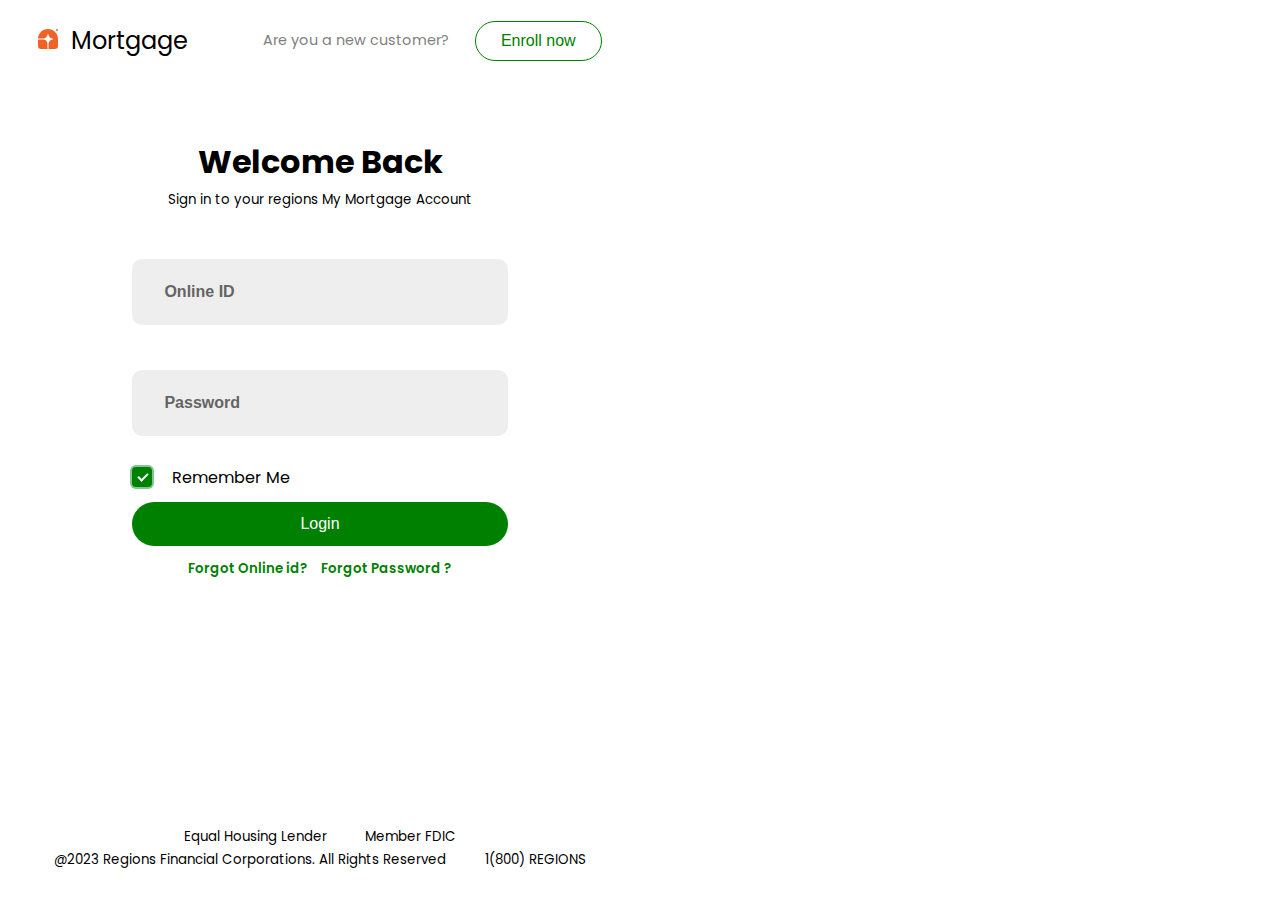
<file: index.html>
<!DOCTYPE html>
<html lang="en">
  <head>
    <meta charset="UTF-8" />
    <meta name="viewport" content="width=device-width, initial-scale=1.0" />
    <title>Document</title>
    <link rel="stylesheet" href="style.css" />

    <!-- HAVEN'T USE ANY CSS FRAMEWORKS  -->
    <!-- ITS A PURE CSS  -->
  </head>
  <body class="poppins-regular w-full h-full">
    <main class="min-h-screen">
      <div class="leftMain w-full h-full">
        <div class="navLeft w-full">
          <div class="navLeftV1">
            <div class="icon">
              <svg
                xmlns="http://www.w3.org/2000/svg"
                width="20"
                height="20"
                fill="none"
                viewBox="0 0 40 40"
              >
                <path
                  fill="#F06225"
                  d="M20 0c11.046 0 20 8.954 20 20v14a6 6 0 0 1-6 6H21v-8.774c0-2.002.122-4.076 1.172-5.78a10 10 0 0 1 6.904-4.627l.383-.062a.8.8 0 0 0 0-1.514l-.383-.062a10 10 0 0 1-8.257-8.257l-.062-.383a.8.8 0 0 0-1.514 0l-.062.383a9.999 9.999 0 0 1-4.627 6.904C12.85 18.878 10.776 19 8.774 19H.024C.547 8.419 9.29 0 20 0Z"
                ></path>
                <path
                  fill="#F06225"
                  d="M0 21h8.774c2.002 0 4.076.122 5.78 1.172a10.02 10.02 0 0 1 3.274 3.274C18.878 27.15 19 29.224 19 31.226V40H6a6 6 0 0 1-6-6V21ZM40 2a2 2 0 1 1-4 0 2 2 0 0 1 4 0Z"
                ></path>
              </svg>
            </div>
            <p class="title">Mortgage</p>
          </div>
          <div class="navLeftV2">
            <small class="navLeftV2Items">Are you a new customer?</small>
            <button class="navLeftV2Items">Enroll now</button>
          </div>
        </div>
        <div class="formLeft w-full h-full">
          <div class="formBox">
            <div class="formHeading">
              <h1>Welcome Back</h1>
              <small>Sign in to your regions My Mortgage Account </small>
            </div>
            <div class="formBody">
              <div class="inputGroup">
                <input autocomplete="off" required="" type="text" />
                <label for="name">Online ID</label>
              </div>
              <div class="inputGroup">
                <input autocomplete="off" required="" type="text" />
                <label for="name">Password</label>
              </div>
              <div class="checkBox">
                <label class="container">
                  <div class="">
                    <input checked="checked" type="checkbox" id="checkbox" />
                    <label for="checkbox"></label>
                    <div class="checkmark"></div>
                  </div>
                  <div class="">
                    <p>Remember Me</p>
                  </div>
                </label>
              </div>
              <div class="btn">
                <button onclick="scaleImage()">Login</button>
              </div>

              <div class="forgotSection">
                <small>Forgot Online id?</small>
                <small>Forgot Password ?</small>
              </div>
            </div>
            <div class="formFooter"></div>
          </div>
        </div>
        <footer class="footer w-full">
          <div class="footerV1">
            <small>Equal Housing Lender</small>
            <small>Member FDIC</small>
          </div>
          <div class="footerV2">
            <small
              >@2023 Regions Financial Corporations. All Rights Reserved</small
            >
            <small>1(800) REGIONS</small>
          </div>
        </footer>
      </div>
      <div class="rightMain w-full h-full">
        <div class="imgDiv"></div>
      </div>
    </main>
  </body>
  <script src="/script.js"></script>
</html>
</file>
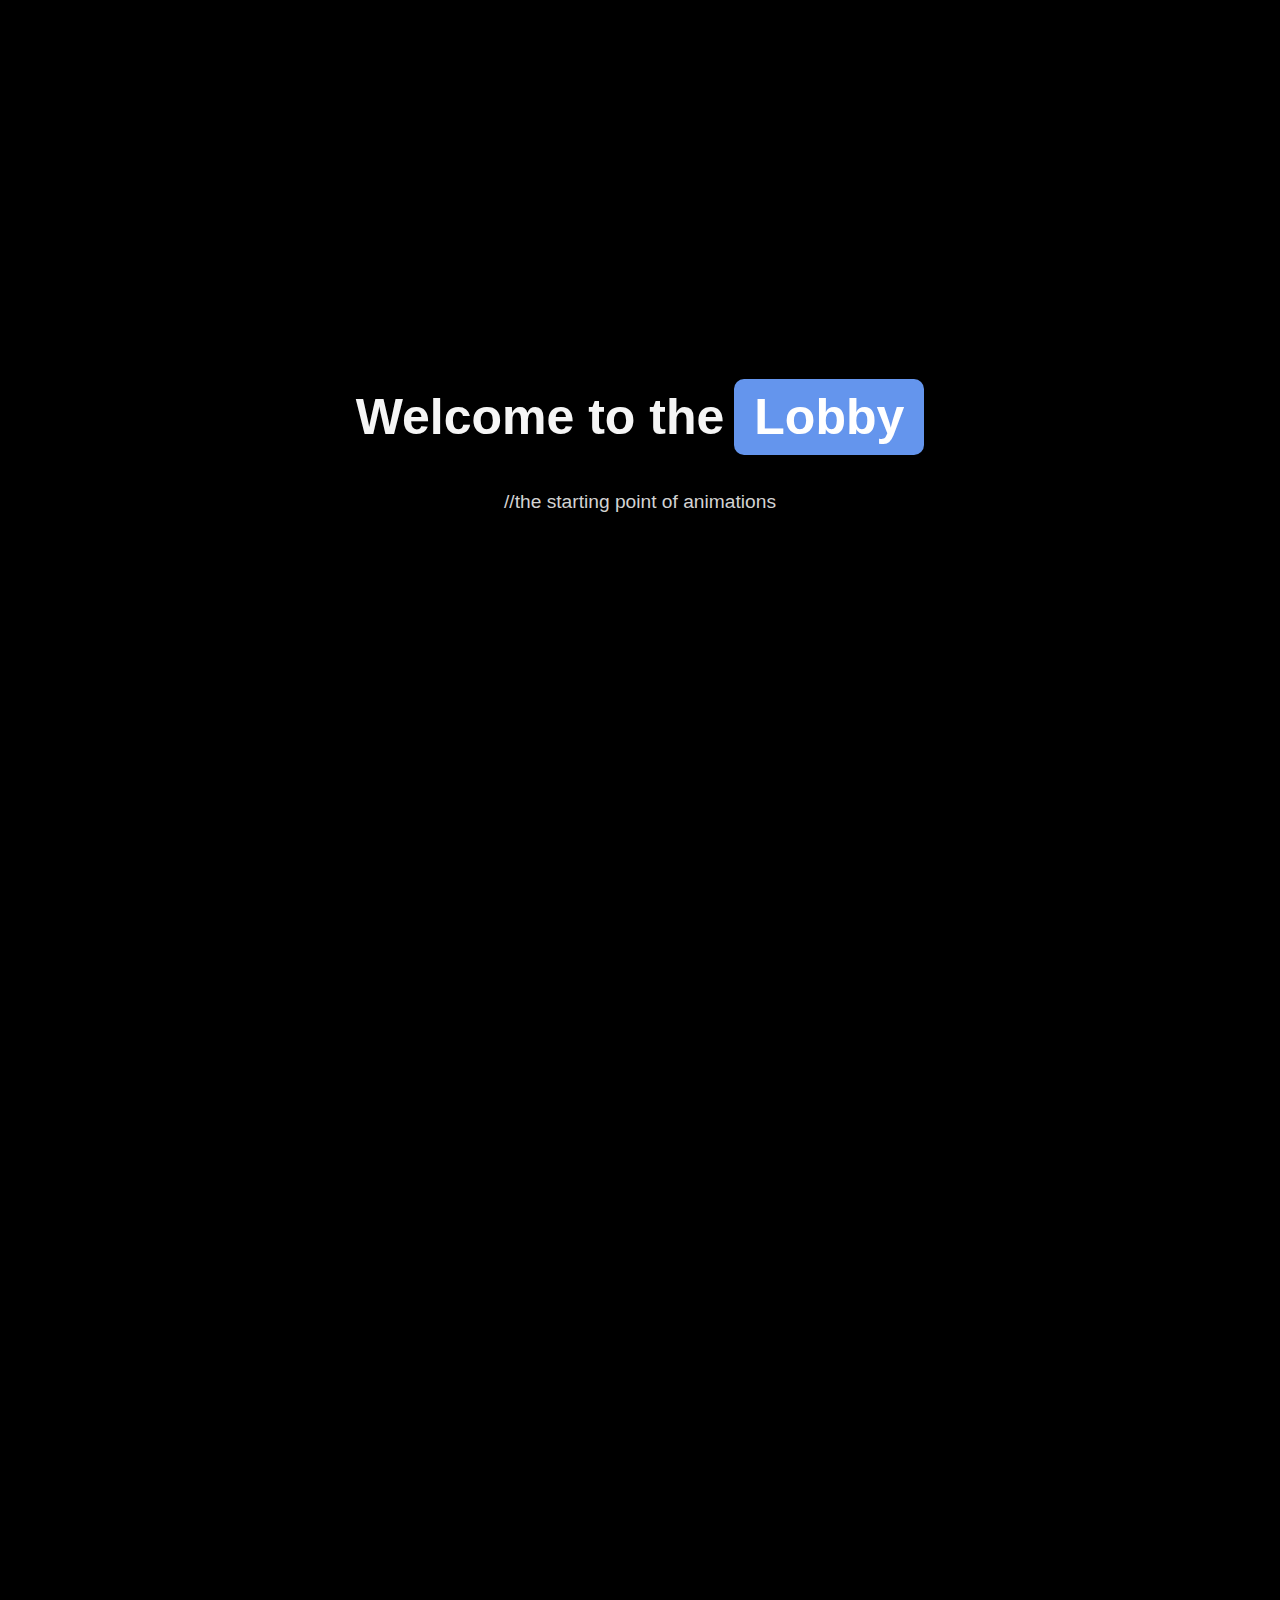
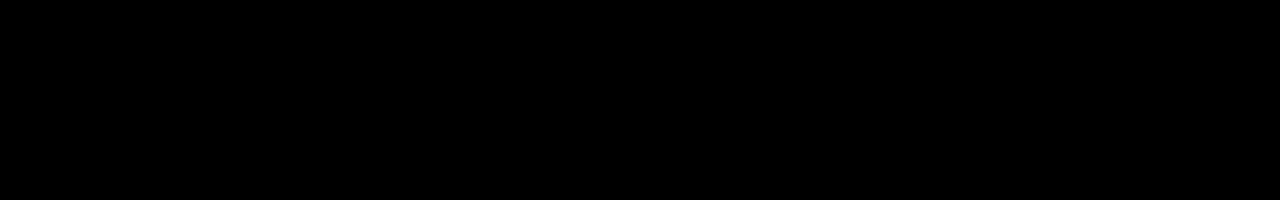
<file: css-animations/index.html>
<!DOCTYPE html>
<html lang="en">
  <head>
    <meta charset="UTF-8" />
    <meta name="viewport" content="width=device-width, initial-scale=1.0" />
    <title>Document</title>
    <link rel="stylesheet" href="style.css" />
  </head>
  <body>
    <div class="root">
      <header>
        <h1>Welcome to the</h1>
        <p>//the starting point of animations</p>
      </header>

      <div class="first-section">
    
        <div class="box"></div>
        <div class="box"></div>
        <div class="box"></div>
      </div>
    </div>
  </body>
</html>
</file>
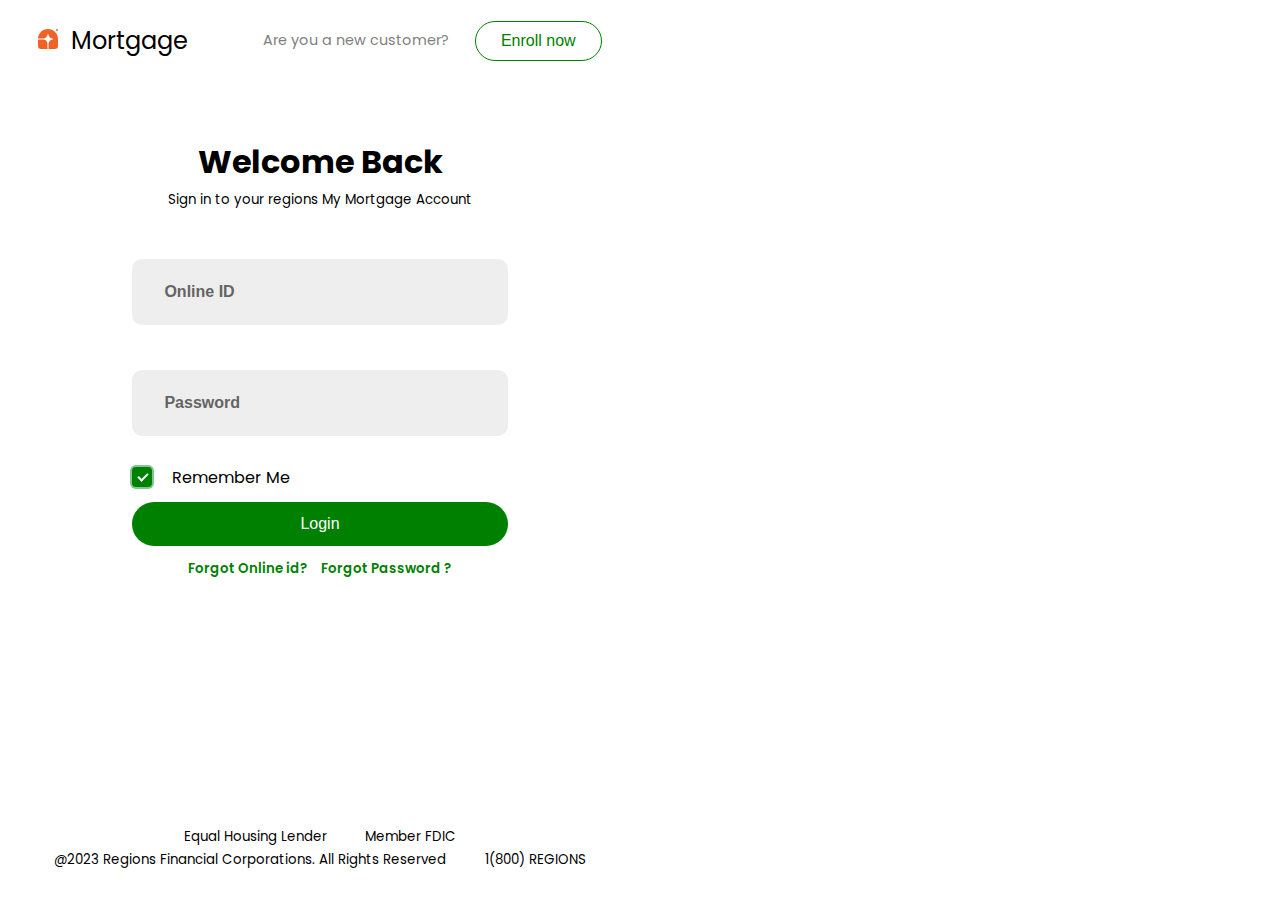
<file: login/index.html>
<!DOCTYPE html>
<html lang="en">
  <head>
    <meta charset="UTF-8" />
    <meta name="viewport" content="width=device-width, initial-scale=1.0" />
    <title>Document</title>
    <link rel="stylesheet" href="/register/style.css" />

    <!-- HAVEN'T USE ANY CSS FRAMEWORKS  -->
    <!-- ITS A PURE CSS  -->
  </head>
  <body class="poppins-regular w-full h-full">
    <main class="min-h-screen">
      <div class="leftMain w-full h-full">
        <div class="navLeft w-full">
          <div class="navLeftV1">
            <div class="icon">
              <svg
                xmlns="http://www.w3.org/2000/svg"
                width="20"
                height="20"
                fill="none"
                viewBox="0 0 40 40"
              >
                <path
                  fill="#F06225"
                  d="M20 0c11.046 0 20 8.954 20 20v14a6 6 0 0 1-6 6H21v-8.774c0-2.002.122-4.076 1.172-5.78a10 10 0 0 1 6.904-4.627l.383-.062a.8.8 0 0 0 0-1.514l-.383-.062a10 10 0 0 1-8.257-8.257l-.062-.383a.8.8 0 0 0-1.514 0l-.062.383a9.999 9.999 0 0 1-4.627 6.904C12.85 18.878 10.776 19 8.774 19H.024C.547 8.419 9.29 0 20 0Z"
                ></path>
                <path
                  fill="#F06225"
                  d="M0 21h8.774c2.002 0 4.076.122 5.78 1.172a10.02 10.02 0 0 1 3.274 3.274C18.878 27.15 19 29.224 19 31.226V40H6a6 6 0 0 1-6-6V21ZM40 2a2 2 0 1 1-4 0 2 2 0 0 1 4 0Z"
                ></path>
              </svg>
            </div>
            <p class="title">Mortgage</p>
          </div>
          <div class="navLeftV2">
            <small class="navLeftV2Items">Are you a new customer?</small>
            <button class="navLeftV2Items">Enroll now</button>
          </div>
        </div>
        <div class="formLeft w-full h-full">
          <div class="formBox">
            <div class="formHeading">
              <h1>Welcome Back</h1>
              <small>Sign in to your regions My Mortgage Account </small>
            </div>
            <div class="formBody">
              <div class="inputGroup">
                <input autocomplete="off" required="" type="text" />
                <label for="name">Online ID</label>
              </div>
              <div class="inputGroup">
                <input autocomplete="off" required="" type="text" />
                <label for="name">Password</label>
              </div>
              <div class="checkBox">
                <label class="container">
                  <div class="">
                    <input checked="checked" type="checkbox" id="checkbox" />
                    <label for="checkbox"></label>
                    <div class="checkmark"></div>
                  </div>
                  <div class="">
                    <p>Remember Me</p>
                  </div>
                </label>
              </div>
              <div class="btn">
                <button onclick="bigImage()">Login</button>
              </div>

              <div class="forgotSection">
                <small>Forgot Online id?</small>
                <small>Forgot Password ?</small>
              </div>
            </div>
            <div class="formFooter"></div>
          </div>
        </div>
        <footer class="footer w-full">
          <div class="footerV1">
            <small>Equal Housing Lender</small>
            <small>Member FDIC</small>
          </div>
          <div class="footerV2">
            <small
              >@2023 Regions Financial Corporations. All Rights Reserved</small
            >
            <small>1(800) REGIONS</small>
          </div>
        </footer>
      </div>
      <div class="rightMain w-full h-full">
        <div class="imgDiv"></div>
      </div>
    </main>
  </body>
  <script src="/register/script.js"></script>
</html>
</file>
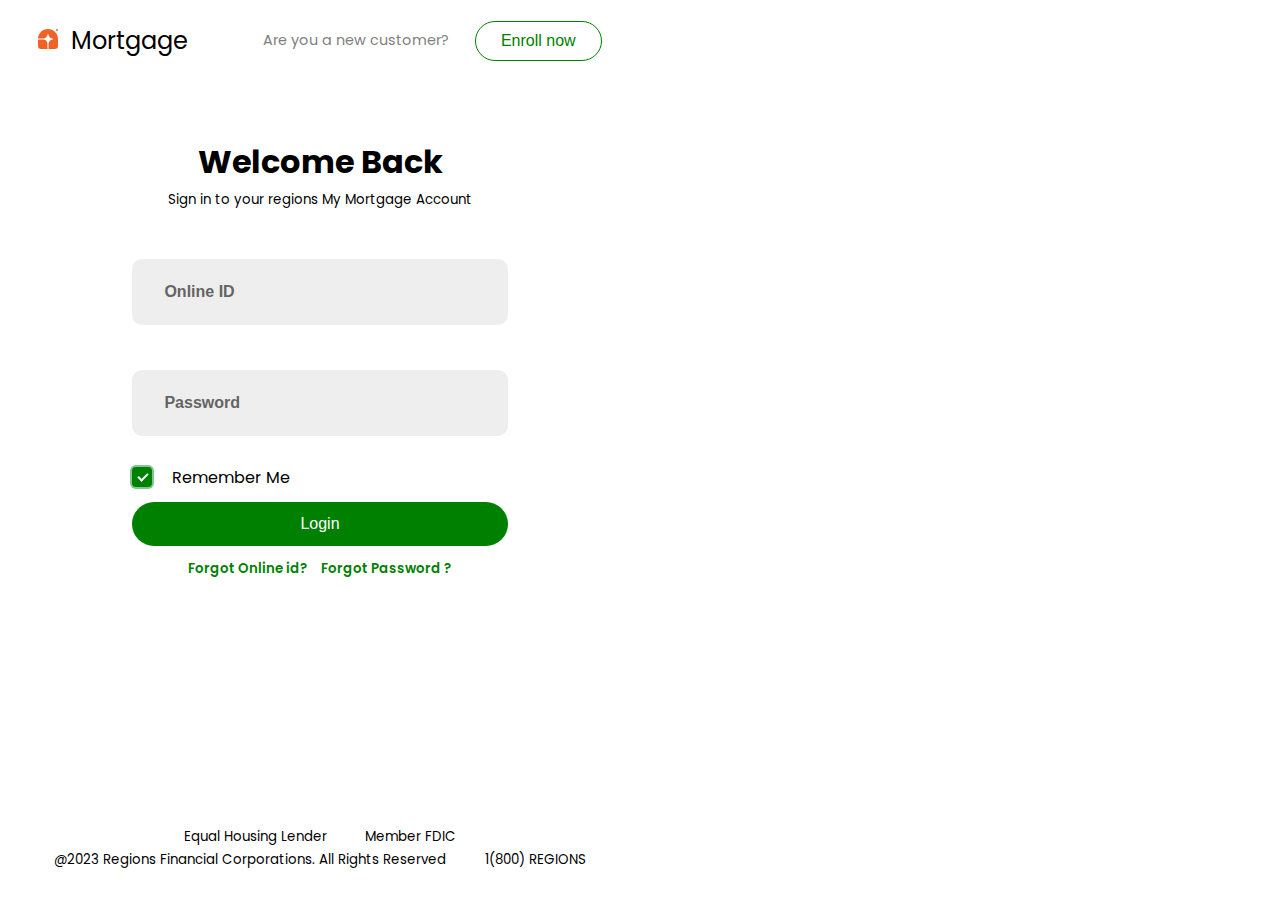
<file: register/index.html>
<!DOCTYPE html>
<html lang="en">
  <head>
    <meta charset="UTF-8" />
    <meta name="viewport" content="width=device-width, initial-scale=1.0" />
    <title>Document</title>
    <link rel="stylesheet" href="/register/style.css" />

    <!-- HAVEN'T USE ANY CSS FRAMEWORKS  -->
    <!-- ITS A PURE CSS  -->
  </head>
  <body class="poppins-regular w-full h-full">
    <main class="min-h-screen">
      <div class="leftMain w-full h-full">
        <div class="navLeft w-full">
          <div class="navLeftV1">
            <div class="icon">
              <svg
                xmlns="http://www.w3.org/2000/svg"
                width="20"
                height="20"
                fill="none"
                viewBox="0 0 40 40"
              >
                <path
                  fill="#F06225"
                  d="M20 0c11.046 0 20 8.954 20 20v14a6 6 0 0 1-6 6H21v-8.774c0-2.002.122-4.076 1.172-5.78a10 10 0 0 1 6.904-4.627l.383-.062a.8.8 0 0 0 0-1.514l-.383-.062a10 10 0 0 1-8.257-8.257l-.062-.383a.8.8 0 0 0-1.514 0l-.062.383a9.999 9.999 0 0 1-4.627 6.904C12.85 18.878 10.776 19 8.774 19H.024C.547 8.419 9.29 0 20 0Z"
                ></path>
                <path
                  fill="#F06225"
                  d="M0 21h8.774c2.002 0 4.076.122 5.78 1.172a10.02 10.02 0 0 1 3.274 3.274C18.878 27.15 19 29.224 19 31.226V40H6a6 6 0 0 1-6-6V21ZM40 2a2 2 0 1 1-4 0 2 2 0 0 1 4 0Z"
                ></path>
              </svg>
            </div>
            <p class="title">Mortgage</p>
          </div>
          <div class="navLeftV2">
            <small class="navLeftV2Items">Are you a new customer?</small>
            <button class="navLeftV2Items">Enroll now</button>
          </div>
        </div>
        <div class="formLeft w-full h-full">
          <div class="formBox">
            <div class="formHeading">
              <h1>Welcome Back</h1>
              <small>Sign in to your regions My Mortgage Account </small>
            </div>
            <div class="formBody">
              <div class="inputGroup">
                <input autocomplete="off" required="" type="text" />
                <label for="name">Online ID</label>
              </div>
              <div class="inputGroup">
                <input autocomplete="off" required="" type="text" />
                <label for="name">Password</label>
              </div>
              <div class="checkBox">
                <label class="container">
                  <div class="">
                    <input checked="checked" type="checkbox" id="checkbox" />
                    <label for="checkbox"></label>
                    <div class="checkmark"></div>
                  </div>
                  <div class="">
                    <p>Remember Me</p>
                  </div>
                </label>
              </div>
              <div class="btn">
                <button onclick="scaleImage()">Login</button>
              </div>

              <div class="forgotSection">
                <small>Forgot Online id?</small>
                <small>Forgot Password ?</small>
              </div>
            </div>
            <div class="formFooter"></div>
          </div>
        </div>
        <footer class="footer w-full">
          <div class="footerV1">
            <small>Equal Housing Lender</small>
            <small>Member FDIC</small>
          </div>
          <div class="footerV2">
    
            <small
              >@2023 Regions Financial Corporations. All Rights Reserved</small
            >
            <small>1(800) REGIONS</small>
          </div>
        </footer>
      </div>
      <div class="rightMain w-full h-full">
        <div class="imgDiv"></div>
      </div>
    </main>
  </body>
  <script src="/register/script.js"></script>
</html>
</file>
<file: style.css>
@import url("https://fonts.googleapis.com/css2?family=Poppins:ital,wght@0,100;0,200;0,300;0,400;0,500;0,600;0,700;0,800;0,900;1,100;1,200;1,300;1,400;1,500;1,600;1,700;1,800;1,900&display=swap");

/* FONT-CSS-CLASSES */
.poppins-thin {
  font-family: "Poppins", sans-serif;
  font-weight: 100;
  font-style: normal;
}

.poppins-extralight {
  font-family: "Poppins", sans-serif;
  font-weight: 200;
  font-style: normal;
}

.poppins-light {
  font-family: "Poppins", sans-serif;
  font-weight: 300;
  font-style: normal;
}

.poppins-regular {
  font-family: "Poppins", sans-serif;
  font-weight: 400;
  font-style: normal;
}

.poppins-medium {
  font-family: "Poppins", sans-serif;
  font-weight: 500;
  font-style: normal;
}

.poppins-semibold {
  font-family: "Poppins", sans-serif;
  font-weight: 600;
  font-style: normal;
}

.poppins-bold {
  font-family: "Poppins", sans-serif;
  font-weight: 700;
  font-style: normal;
}

.poppins-extrabold {
  font-family: "Poppins", sans-serif;
  font-weight: 800;
  font-style: normal;
}

.poppins-black {
  font-family: "Poppins", sans-serif;
  font-weight: 900;
  font-style: normal;
}

.poppins-thin-italic {
  font-family: "Poppins", sans-serif;
  font-weight: 100;
  font-style: italic;
}

.poppins-extralight-italic {
  font-family: "Poppins", sans-serif;
  font-weight: 200;
  font-style: italic;
}

.poppins-light-italic {
  font-family: "Poppins", sans-serif;
  font-weight: 300;
  font-style: italic;
}

.poppins-regular-italic {
  font-family: "Poppins", sans-serif;
  font-weight: 400;
  font-style: italic;
}

.poppins-medium-italic {
  font-family: "Poppins", sans-serif;
  font-weight: 500;
  font-style: italic;
}

.poppins-semibold-italic {
  font-family: "Poppins", sans-serif;
  font-weight: 600;
  font-style: italic;
}

.poppins-bold-italic {
  font-family: "Poppins", sans-serif;
  font-weight: 700;
  font-style: italic;
}

.poppins-extrabold-italic {
  font-family: "Poppins", sans-serif;
  font-weight: 800;
  font-style: italic;
}

.poppins-black-italic {
  font-family: "Poppins", sans-serif;
  font-weight: 900;
  font-style: italic;
}
/* FONT-CSS-CLASSES */
* {
  margin: 0;
  padding: 0;
  box-sizing: border-box;
}
html,
body {
  -webkit-font-smoothing: antialiased;
  overflow: hidden;
}

/* custom-classes */

.w-full {
  width: 100%;
}
.h-full {
  height: 100%;
}
.min-h-screen {
  min-height: 100vh;
}

.leftMain {
  display: flex;
  flex-direction: column;
}

.fadeDown {
  transform: translateY(100%);
  opacity: 0%;
  transition: transform 2s ease, opacity 0.5s ease;
}
.fadeLeft {
  transform: translateX(-100%);
  opacity: 0%;
  transition: transform 2s ease, opacity 0.5s ease;
}

main {
  display: grid;
  grid-template-columns: repeat(2, 1fr);
}

footer {
  height: 100px;
  background-color: white;
  display: flex;
  flex-direction: column;
  align-items: center;
  justify-items: center;
  padding: 1vw 0vw;
  gap: 0.3vw;
}

.navLeft {
  display: grid;
  height: 100px;
  grid-template-columns: repeat(1, 100px 1fr);
  text-align: center;
  align-items: center;
  justify-content: center;
  padding: 0vw 3vw;
}
.navLeftV1 {
  display: flex;
  gap: 1vw;
  font-size: 1.5rem;
}
.icon {
  z-index: 999;
}
.titleMove {
  animation: titleMove 4s ease forwards;
}

@keyframes titleMove {
  0% {
  }
  50% {
    transform: translateX(100vh) translateY(50vh) scale(1);
  }

  80% {
    transform: translateX(100vh) translateY(50vh) scale(2);
  }
  100% {
    transform: translateX(100vh) translateY(50vh) scale(0);
  }
}

.footerV1 {
  display: flex;
  gap: 3vw;
}
.footerV2 {
  display: flex;
  gap: 3vw;
}
.navLeftV2 {
  display: flex;
  gap: 2vw;
  justify-content: flex-end;
  align-items: center;
}
.navLeftV2 small {
  color: gray;
  font-size: 0.9rem;
}
.navLeftV2 button {
  padding: 10px 25px;
  border-radius: 3vw;
  outline: none;
  border: 1px solid green;
  color: green;
  font-size: medium;
  background-color: white;
  cursor: pointer;
}
.formLeft {
  display: flex;
  align-items: center;
  justify-content: center;
}

.rightMain {
  display: flex;
  align-items: center;
  justify-content: center;
}

.imgDiv {
  border-radius: 10px;
  width: 95%;
  height: 95%;
  background: url("https://images.pexels.com/photos/323780/pexels-photo-323780.jpeg");
  background-size: cover;
  transition: 300ms all ease;
}

.scale {
  transform: scale(0);
  transition: transform 1s ease;
}

.formBox {
  width: 90%;
  height: 90%;

  padding: 20px;
}

.formHeading {
  color: black;
  text-align: center;
}
.formBody {
  display: flex;
  flex-direction: column;
  align-items: center;
  justify-content: center;
  margin-top: 2em;
  gap: 1vw;
}
/* From Uiverse.io by tranquoclong */
.inputGroup {
  font-family: "Segoe UI", sans-serif;
  margin: 1em 0 1em 0;
  width: 70%;
  position: relative;
}

.inputGroup input {
  font-size: 100%;
  padding: 2em 1em 1em 1em;
  outline: none;
  border: none;
  background-color: rgb(238, 238, 238);
  border-radius: 10px;
  width: 100%;
}

.inputGroup label {
  font-size: 100%;
  position: absolute;
  left: 0;
  padding: 1.5em;
  margin-left: 0.5em;
  pointer-events: none;
  transition: all 0.3s ease;
  color: rgb(100, 100, 100);
  font-weight: 600;
}

.inputGroup :is(input:focus, input:valid) ~ label {
  transform: translateY(-10%) scale(0.8);
  margin: 0em;

  padding: 0.5em;
}

.inputGroup :is(input:focus, input:valid) {
  border-color: rgb(150, 150, 200);
}

/* checkbox */

/* From Uiverse.io by aboalsim114 */
/* Hide the default checkbox */
.container input {
  position: absolute;
  opacity: 0;
  cursor: pointer;
  height: 0;
  width: 0;
}

.container {
  display: flex;
  gap: 10px;
}

/* Create a custom checkbox */
.checkmark {
  position: relative;
  box-shadow: rgb(191, 191, 191) 0px 0px 0px 2px;
  background: transparent;
  height: 20px;
  width: 20px;
  margin-right: 10px;
  flex-shrink: 0;
  margin-top: -1px;
  transition: all 0.2s ease 0s;
  cursor: pointer;
  transform-origin: 0px 10px;
  border-radius: 4px;
  margin: -1px 10px 0px 0px;
  padding: 0px;
  box-sizing: border-box;
}

.container input:checked ~ .checkmark {
  box-shadow: rgba(0, 141, 38, 0.5) 0px 0px 0px 2px;
  background-color: green;
  height: 20px;
  width: 20px;
  margin-right: 10px;
  flex-shrink: 0;
  margin-top: -1px;
  transition: all 0.2s ease 0s;
  cursor: pointer;
  transform-origin: 0px 10px;
  border-radius: 4px;
  margin: -1px 10px 0px 0px;
  padding: 0px;
  box-sizing: border-box;
}

.leftFadeIN {
  transform: translateY(100%);
  opacity: 0%;
  transition: transform 2s ease, opacity 0.5s ease;
}
.checkmark:after {
  content: "";
  position: absolute;
  display: none;
}

.container input:checked ~ .checkmark:after {
  display: block;
}

/* Style the checkmark/indicator */
.container .checkmark:after {
  left: 0.45em;
  top: 0.25em;
  width: 0.25em;
  height: 0.5em;
  border: solid white;
  border-width: 0 0.15em 0.15em 0;
  transform: rotate(45deg);
  transition: all 500ms ease-in-out;
}

.checkBox {
  display: flex;
  align-items: center;
  width: 70%;
}
.checkBox label {
  display: flex;
  align-items: center;
}
.btn {
  width: 70%;
}

.btn button {
  width: 100%;
  outline: none;
  border: none;
  border-radius: 50px;
  background-color: green;
  padding: 1vw 2vw;
  color: white;
  font-size: medium;
  cursor: pointer;
}

.forgotSection {
  display: flex;
  gap: 1vw;
}
.forgotSection small {
  color: green;
  font-weight: 600;
  cursor: pointer;
}

@keyframes fadeIN {
  0% {
    opacity: 1;
  }
  100% {
    opacity: 1;
  }
}
</file>
<file: css-animations/style.css>
* {
  padding: 0;
  margin: 0;
  box-sizing: border-box;
  font-family: Arial, Helvetica, sans-serif;
}

html,
body {
  width: 100%;
  height: 100%;
  background-color: black;
}

.root {
  width: 100%;
  height: 100%;
}
header {
  width: 100%;
  height: 100vh;
  display: flex;
  flex-direction: column;
  gap: 5vh;
  align-items: center;
  justify-content: center;
  border-bottom: 10px;
}

h1 {
  color: whitesmoke;
  font-size: 50px;
  cursor: pointer;
}

h1::after {
  content: "Lobby";
  padding: 10px 20px;
  margin-left: 10px;
  background-color: cornflowerblue;
  border-radius: 10px;
  color: white;
}

p {
  color: lightgrey;
  font-size: larger;
}

.first-section {
  width: 100%;
  height: 100vh;
  align-items: center;
  justify-content: center;
  display: flex;
  gap: 5vw;
}

.box {
  width: 150px;
  height: 150px;

  border-radius: 10px;

  animation-name: moveRight;
  animation-duration: 5s;
  animation-delay: 2s;
  animation-iteration-count: infinite;
  animation-direction: alternate;
}

@keyframes moveRight {
  0% {
    rotate: 0;
    background-color: cornsilk;
  }
  100% {
    rotate: 360deg;
    background-color: royalblue;
  }
}
</file>
<file: register/style.css>
@import url("https://fonts.googleapis.com/css2?family=Poppins:ital,wght@0,100;0,200;0,300;0,400;0,500;0,600;0,700;0,800;0,900;1,100;1,200;1,300;1,400;1,500;1,600;1,700;1,800;1,900&display=swap");

/* FONT-CSS-CLASSES */

.poppins-regular {
  font-family: "Poppins", sans-serif;
  font-weight: 400;
  font-style: normal;
}

/* FONT-CSS-CLASSES */
* {
  margin: 0;
  padding: 0;
  box-sizing: border-box;
}
html,
body {
  -webkit-font-smoothing: antialiased;
  overflow: hidden;
}

/* custom-classes */

.w-full {
  width: 100%;
}
.h-full {
  height: 100%;
}
.min-h-screen {
  min-height: 100vh;
}

.leftMain {
  display: flex;
  flex-direction: column;
}

.fadeDown {
  transform: translateY(100%);
  opacity: 0%;
  transition: transform 2s ease, opacity 0.5s ease;
}
.fadeLeft {
  transform: translateX(-100%);
  opacity: 0%;
  transition: transform 2s ease, opacity 0.5s ease;
}

main {
  display: grid;
  grid-template-columns: repeat(2, 1fr);
}

footer {
  height: 100px;
  background-color: white;
  display: flex;
  flex-direction: column;
  align-items: center;
  justify-items: center;
  padding: 1vw 0vw;
  gap: 0.3vw;
}

.navLeft {
  display: grid;
  height: 100px;
  grid-template-columns: repeat(1, 100px 1fr);
  text-align: center;
  align-items: center;
  justify-content: center;
  padding: 0vw 3vw;
}
.navLeftV1 {
  display: flex;
  gap: 1vw;
  font-size: 1.5rem;
}
.icon {
  z-index: 999;
}
.titleMove {
  animation: titleMove 4s ease forwards;
}

@keyframes titleMove {
  0% {
  }
  50% {
    transform: translateX(100vh) translateY(50vh) scale(1);
  }

  80% {
    transform: translateX(100vh) translateY(50vh) scale(2);
  }
  100% {
    transform: translateX(100vh) translateY(50vh) scale(0);
  }
}

.footerV1 {
  display: flex;
  gap: 3vw;
}
.footerV2 {
  display: flex;
  gap: 3vw;
}
.navLeftV2 {
  display: flex;
  gap: 2vw;
  justify-content: flex-end;
  align-items: center;
}
.navLeftV2 small {
  color: gray;
  font-size: 0.9rem;
}
.navLeftV2 button {
  padding: 10px 25px;
  border-radius: 3vw;
  outline: none;
  border: 1px solid green;
  color: green;
  font-size: medium;
  background-color: white;
  cursor: pointer;
}
.formLeft {
  display: flex;
  align-items: center;
  justify-content: center;
}

.rightMain {
  display: flex;
  align-items: center;
  justify-content: center;
}

.imgDiv {
  border-radius: 10px;
  width: 95%;
  height: 95%;
  background: url("https://images.pexels.com/photos/323780/pexels-photo-323780.jpeg");
  background-size: cover;
  transition: 300ms all ease;
}

.scale {
  transform: scale(0);
  transition: transform 1s ease;
}

.formBox {
  width: 90%;
  height: 90%;

  padding: 20px;
}

.formHeading {
  color: black;
  text-align: center;
}
.formBody {
  display: flex;
  flex-direction: column;
  align-items: center;
  justify-content: center;
  margin-top: 2em;
  gap: 1vw;
}

.inputGroup {
  font-family: "Segoe UI", sans-serif;
  margin: 1em 0 1em 0;
  width: 70%;
  position: relative;
}

.inputGroup input {
  font-size: 100%;
  padding: 2em 1em 1em 1em;
  outline: none;
  border: none;
  background-color: rgb(238, 238, 238);
  border-radius: 10px;
  width: 100%;
}

.inputGroup label {
  font-size: 100%;
  position: absolute;
  left: 0;
  padding: 1.5em;
  margin-left: 0.5em;
  pointer-events: none;
  transition: all 0.3s ease;
  color: rgb(100, 100, 100);
  font-weight: 600;
}

.inputGroup :is(input:focus, input:valid) ~ label {
  transform: translateY(-10%) scale(0.8);
  margin: 0em;

  padding: 0.5em;
}

.inputGroup :is(input:focus, input:valid) {
  border-color: rgb(150, 150, 200);
}


.container input {
  position: absolute;
  opacity: 0;
  cursor: pointer;
  height: 0;
  width: 0;
}

.container {
  display: flex;
  gap: 10px;
}


.checkmark {
  position: relative;
  box-shadow: rgb(191, 191, 191) 0px 0px 0px 2px;
  background: transparent;
  height: 20px;
  width: 20px;
  margin-right: 10px;
  flex-shrink: 0;
  margin-top: -1px;
  transition: all 0.2s ease 0s;
  cursor: pointer;
  transform-origin: 0px 10px;
  border-radius: 4px;
  margin: -1px 10px 0px 0px;
  padding: 0px;
  box-sizing: border-box;
}

.container input:checked ~ .checkmark {
  box-shadow: rgba(0, 141, 38, 0.5) 0px 0px 0px 2px;
  background-color: green;
  height: 20px;
  width: 20px;
  margin-right: 10px;
  flex-shrink: 0;
  margin-top: -1px;
  transition: all 0.2s ease 0s;
  cursor: pointer;
  transform-origin: 0px 10px;
  border-radius: 4px;
  margin: -1px 10px 0px 0px;
  padding: 0px;
  box-sizing: border-box;
}

.leftFadeIN {
  transform: translateY(100%);
  opacity: 0%;
  transition: transform 2s ease, opacity 0.5s ease;
}
.checkmark:after {
  content: "";
  position: absolute;
  display: none;
}

.container input:checked ~ .checkmark:after {
  display: block;
}

.container .checkmark:after {
  left: 0.45em;
  top: 0.25em;
  width: 0.25em;
  height: 0.5em;
  border: solid white;
  border-width: 0 0.15em 0.15em 0;
  transform: rotate(45deg);
  transition: all 500ms ease-in-out;
}

.checkBox {
  display: flex;
  align-items: center;
  width: 70%;
}
.checkBox label {
  display: flex;
  align-items: center;
}
.btn {
  width: 70%;
}

.btn button {
  width: 100%;
  outline: none;
  border: none;
  border-radius: 50px;
  background-color: green;
  padding: 1vw 2vw;
  color: white;
  font-size: medium;
  cursor: pointer;
}

.forgotSection {
  display: flex;
  gap: 1vw;
}
.forgotSection small {
  color: green;
  font-weight: 600;
  cursor: pointer;
}

@keyframes fadeIN {
  0% {
    opacity: 1;
  }
  100% {
    opacity: 1;
  }
}
</file>
